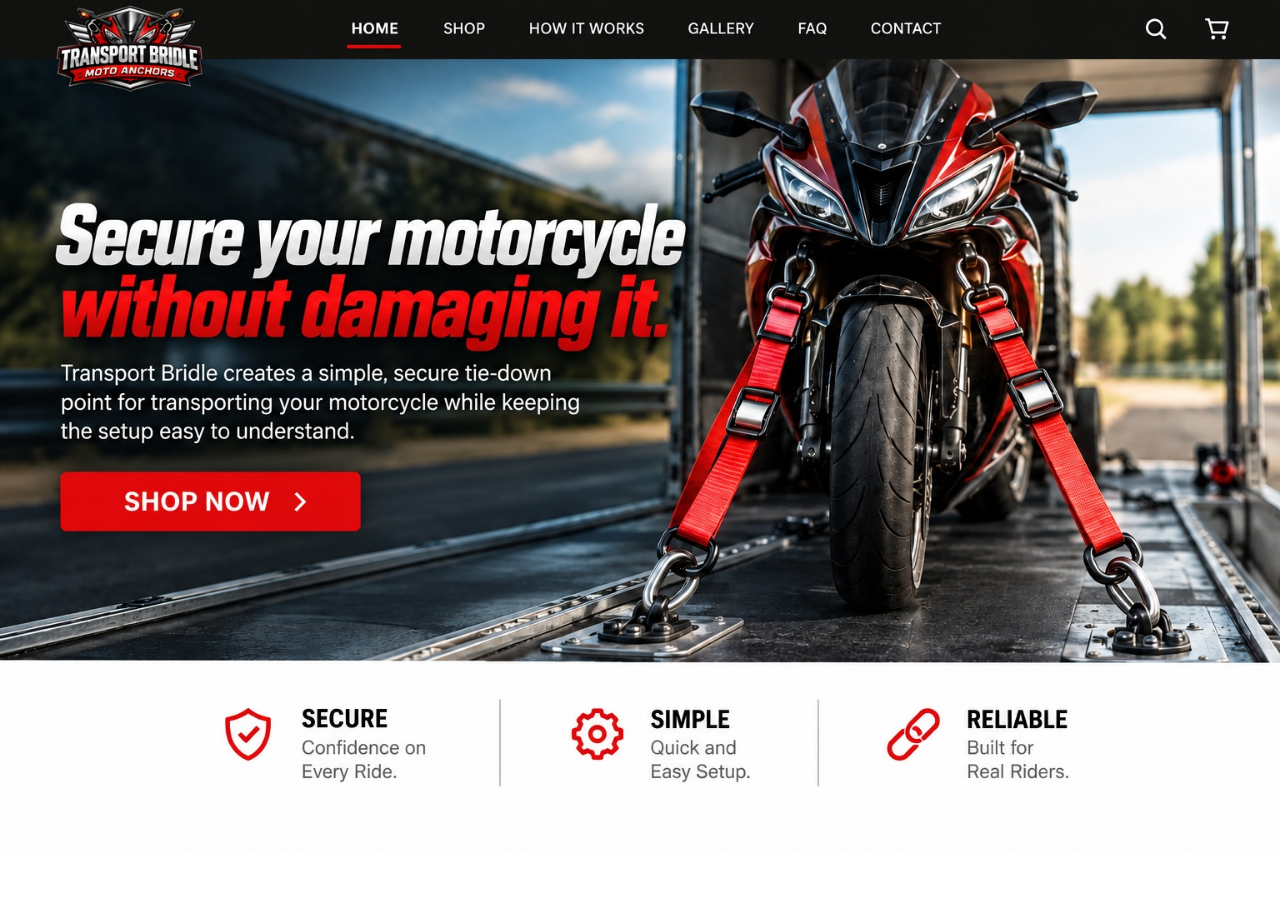
<file: index.html>
<!doctype html><html lang="en"><head><meta charset="utf-8"><meta name="viewport" content="width=device-width,initial-scale=1"><title>Transport Bridle | Moto Anchors</title>
<style>
*{box-sizing:border-box}html,body{margin:0;background:#fff;font-family:Arial,Helvetica,sans-serif}.desktop{position:relative;line-height:0}.desktop>img{display:block;width:100%;height:auto}.hot{position:absolute;z-index:10}.logo{left:3%;top:0;width:14%;height:11%}.home{left:26%;top:0;width:7%;height:7.2%}.shop{left:33%;top:0;width:6%;height:7.2%}.how{left:39%;top:0;width:12%;height:7.2%}.gallery{left:52%;top:0;width:8%;height:7.2%}.faq{left:61%;top:0;width:5%;height:7.2%}.contact{left:66%;top:0;width:10%;height:7.2%}.shopnow{left:4.3%;top:55.3%;width:24.3%;height:7.5%}.mobile{display:none}
@media(max-width:700px){.desktop{display:none}.mobile{display:block;min-height:100vh;background:#fff}.mhead{height:84px;background:#0b0b0b;display:flex;align-items:center;justify-content:space-between;padding:7px 17px}.mlogo{width:132px;height:68px;object-fit:contain}.actions{display:flex;gap:23px;align-items:center;color:white;font-size:28px}.menub{border:0;background:none;color:#fff;font-size:31px;padding:0}.mnav{display:none;background:#111}.mnav.open{display:block}.mnav a{display:block;color:white;text-decoration:none;font-weight:bold;padding:14px 20px;border-top:1px solid #333}.mhero{min-height:510px;color:white;padding:150px 22px 25px;background:linear-gradient(90deg,rgba(0,0,0,.80),rgba(0,0,0,.48) 50%,rgba(0,0,0,.05) 80%),url("assets/mobile-bike.jpg") center top/cover no-repeat}.copy{max-width:310px}.copy h1{font-family:Impact,Haettenschweiler,"Arial Narrow Bold",sans-serif;font-style:italic;font-size:42px;line-height:.95;margin:0 0 18px;text-shadow:0 2px 4px #000}.copy h1 span{display:block;color:#f10d12}.copy p{font-size:18px;line-height:1.28;margin:0 0 20px;text-shadow:0 1px 3px #000}.cta{display:inline-block;background:#f10d12;color:#fff;text-decoration:none;font-weight:bold;font-size:20px;padding:16px 28px;border-radius:7px}.benefits{background:#fff;padding:8px 20px 20px}.benefit{display:grid;grid-template-columns:58px 1fr;align-items:center;min-height:80px;border-bottom:1px solid #ddd}.benefit:last-child{border:0}.ico{font-size:35px;color:#ed1117;text-align:center;font-weight:bold}.benefit h3{font-size:18px;margin:0 0 3px;text-transform:uppercase}.benefit p{font-size:15px;color:#666;margin:0}}
</style></head><body>
<div class="desktop"><img src="assets/homepage-desktop.jpg" alt="Transport Bridle"><a class="hot logo" href="index.html"></a><a class="hot home" href="index.html"></a><a class="hot shop" href="shop.html"></a><a class="hot how" href="how-it-works.html"></a><a class="hot gallery" href="videos.html"></a><a class="hot faq" href="faq.html"></a><a class="hot contact" href="contact.html"></a><a class="hot shopnow" href="shop.html"></a></div>
<div class="mobile"><header class="mhead"><a href="index.html"><img class="mlogo" src="assets/logo-header.jpg" alt="Transport Bridle"></a><div class="actions"><span>🛒</span><button class="menub" id="mb">☰</button></div></header><nav class="mnav" id="mn"><a href="index.html">HOME</a><a href="shop.html">SHOP</a><a href="how-it-works.html">HOW IT WORKS</a><a href="videos.html">GALLERY</a><a href="faq.html">FAQ</a><a href="contact.html">CONTACT</a></nav>
<section class="mhero"><div class="copy"><h1>Secure your motorcycle <span>without damaging it.</span></h1><p>Transport Bridle creates a simple, secure tie-down point for transporting your motorcycle while keeping the setup easy to understand.</p><a class="cta" href="shop.html">SHOP NOW &nbsp;›</a></div></section>
<section class="benefits"><div class="benefit"><div class="ico">✓</div><div><h3>Secure</h3><p>Confidence on Every Ride.</p></div></div><div class="benefit"><div class="ico">⚙</div><div><h3>Simple</h3><p>Quick and Easy Setup.</p></div></div><div class="benefit"><div class="ico">🔗</div><div><h3>Reliable</h3><p>Built for Real Riders.</p></div></div></section></div>
<script>const b=document.getElementById("mb"),n=document.getElementById("mn");if(b&&n)b.onclick=()=>n.classList.toggle("open");</script></body></html>
</file>
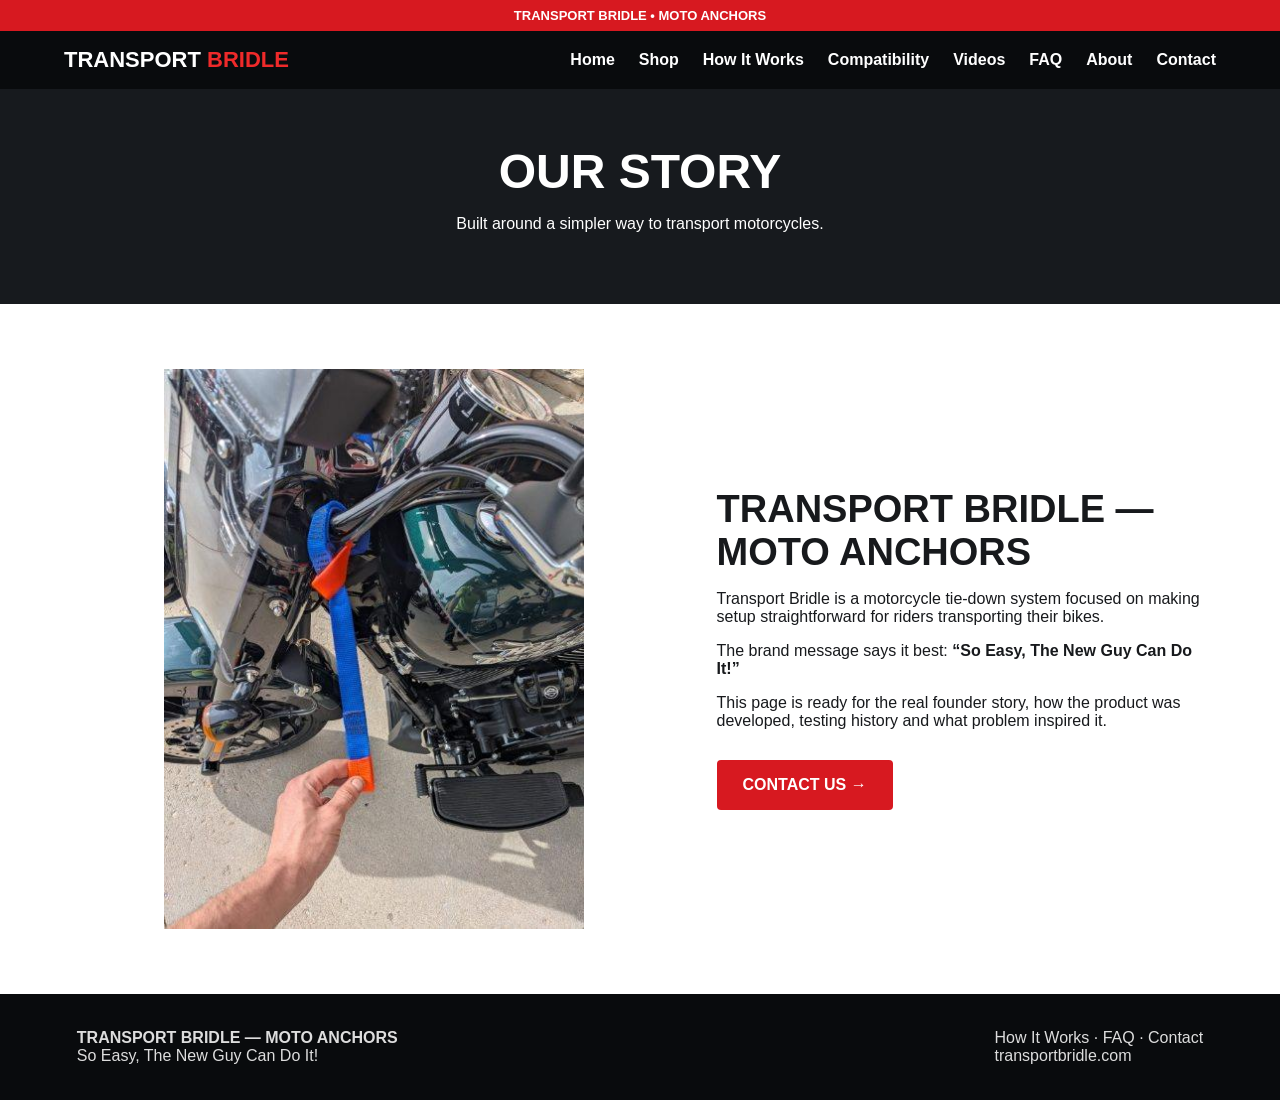
<file: about.html>
<!doctype html><html><head><meta charset="utf-8"><meta name="viewport" content="width=device-width,initial-scale=1"><title>About | Transport Bridle</title><link rel="stylesheet" href="styles.css"></head><body><div class="top">TRANSPORT BRIDLE • MOTO ANCHORS</div><nav class="nav"><a class="brand" href="index.html">TRANSPORT <span>BRIDLE</span></a><button class="menu-toggle" type="button" aria-label="Open navigation menu" aria-expanded="false"><span></span><span></span><span></span></button><div class="links" id="main-nav"><a href="index.html">Home</a><a href="shop.html">Shop</a><a href="how-it-works.html">How It Works</a><a href="compatibility.html">Compatibility</a><a href="videos.html">Videos</a><a href="faq.html">FAQ</a><a href="about.html">About</a><a href="contact.html">Contact</a></div></nav><div class="pagehead"><h1>Our Story</h1><p>Built around a simpler way to transport motorcycles.</p></div><section class="section"><div class="product"><img src="assets/image000008.jpeg"><div><h2 style="text-align:left">Transport Bridle — Moto Anchors</h2><p>Transport Bridle is a motorcycle tie-down system focused on making setup straightforward for riders transporting their bikes.</p><p>The brand message says it best: <b>“So Easy, The New Guy Can Do It!”</b></p><p>This page is ready for the real founder story, how the product was developed, testing history and what problem inspired it.</p><a class="btn" href="contact.html">CONTACT US →</a></div></div></section><footer class="footer"><div><b>TRANSPORT BRIDLE — MOTO ANCHORS</b><br>So Easy, The New Guy Can Do It!</div><div><a href="how-it-works.html">How It Works</a> · <a href="faq.html">FAQ</a> · <a href="contact.html">Contact</a><br>transportbridle.com</div></footer><script src="script.js"></script></body></html>
</file>
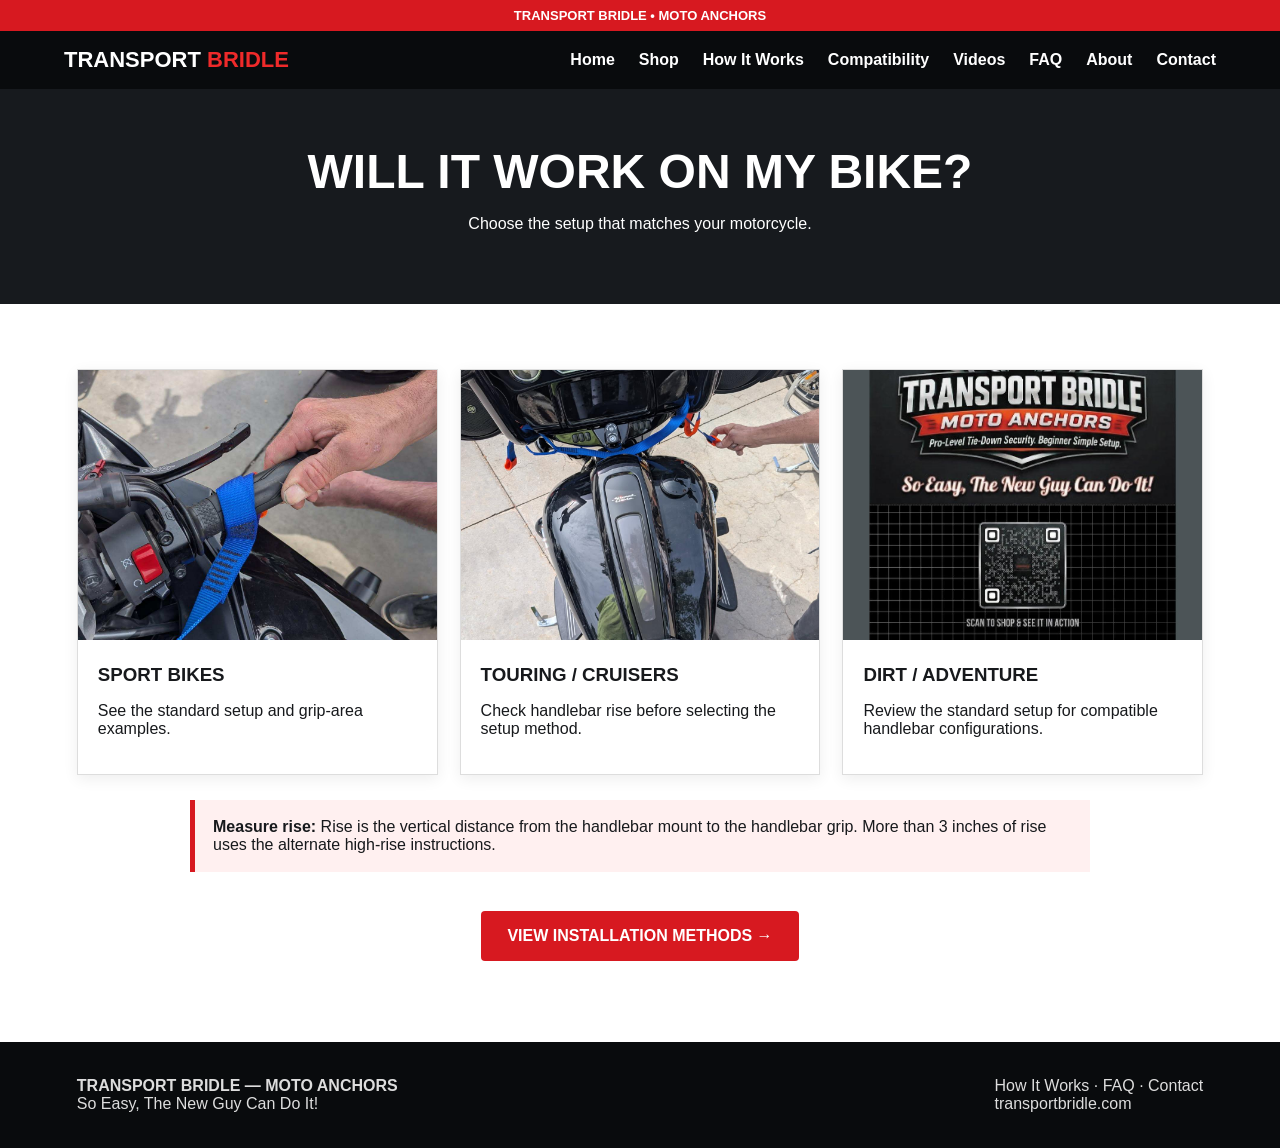
<file: compatibility.html>
<!doctype html><html><head><meta charset="utf-8"><meta name="viewport" content="width=device-width,initial-scale=1"><title>Compatibility | Transport Bridle</title><link rel="stylesheet" href="styles.css"></head><body><div class="top">TRANSPORT BRIDLE • MOTO ANCHORS</div><nav class="nav"><a class="brand" href="index.html">TRANSPORT <span>BRIDLE</span></a><button class="menu-toggle" type="button" aria-label="Open navigation menu" aria-expanded="false"><span></span><span></span><span></span></button><div class="links" id="main-nav"><a href="index.html">Home</a><a href="shop.html">Shop</a><a href="how-it-works.html">How It Works</a><a href="compatibility.html">Compatibility</a><a href="videos.html">Videos</a><a href="faq.html">FAQ</a><a href="about.html">About</a><a href="contact.html">Contact</a></div></nav><div class="pagehead"><h1>Will It Work On My Bike?</h1><p>Choose the setup that matches your motorcycle.</p></div><section class="section"><div class="grid"><div class="card"><img src="assets/image000003(1).jpeg"><div class="pad"><h3>Sport Bikes</h3><p>See the standard setup and grip-area examples.</p></div></div><div class="card"><img src="assets/image000000(2).jpeg"><div class="pad"><h3>Touring / Cruisers</h3><p>Check handlebar rise before selecting the setup method.</p></div></div><div class="card"><img src="assets/image000000.jpeg"><div class="pad"><h3>Dirt / Adventure</h3><p>Review the standard setup for compatible handlebar configurations.</p></div></div></div><div class="notice"><b>Measure rise:</b> Rise is the vertical distance from the handlebar mount to the handlebar grip. More than 3 inches of rise uses the alternate high-rise instructions.</div><p style="text-align:center"><a class="btn" href="how-it-works.html">VIEW INSTALLATION METHODS →</a></p></section><footer class="footer"><div><b>TRANSPORT BRIDLE — MOTO ANCHORS</b><br>So Easy, The New Guy Can Do It!</div><div><a href="how-it-works.html">How It Works</a> · <a href="faq.html">FAQ</a> · <a href="contact.html">Contact</a><br>transportbridle.com</div></footer><script src="script.js"></script></body></html>
</file>
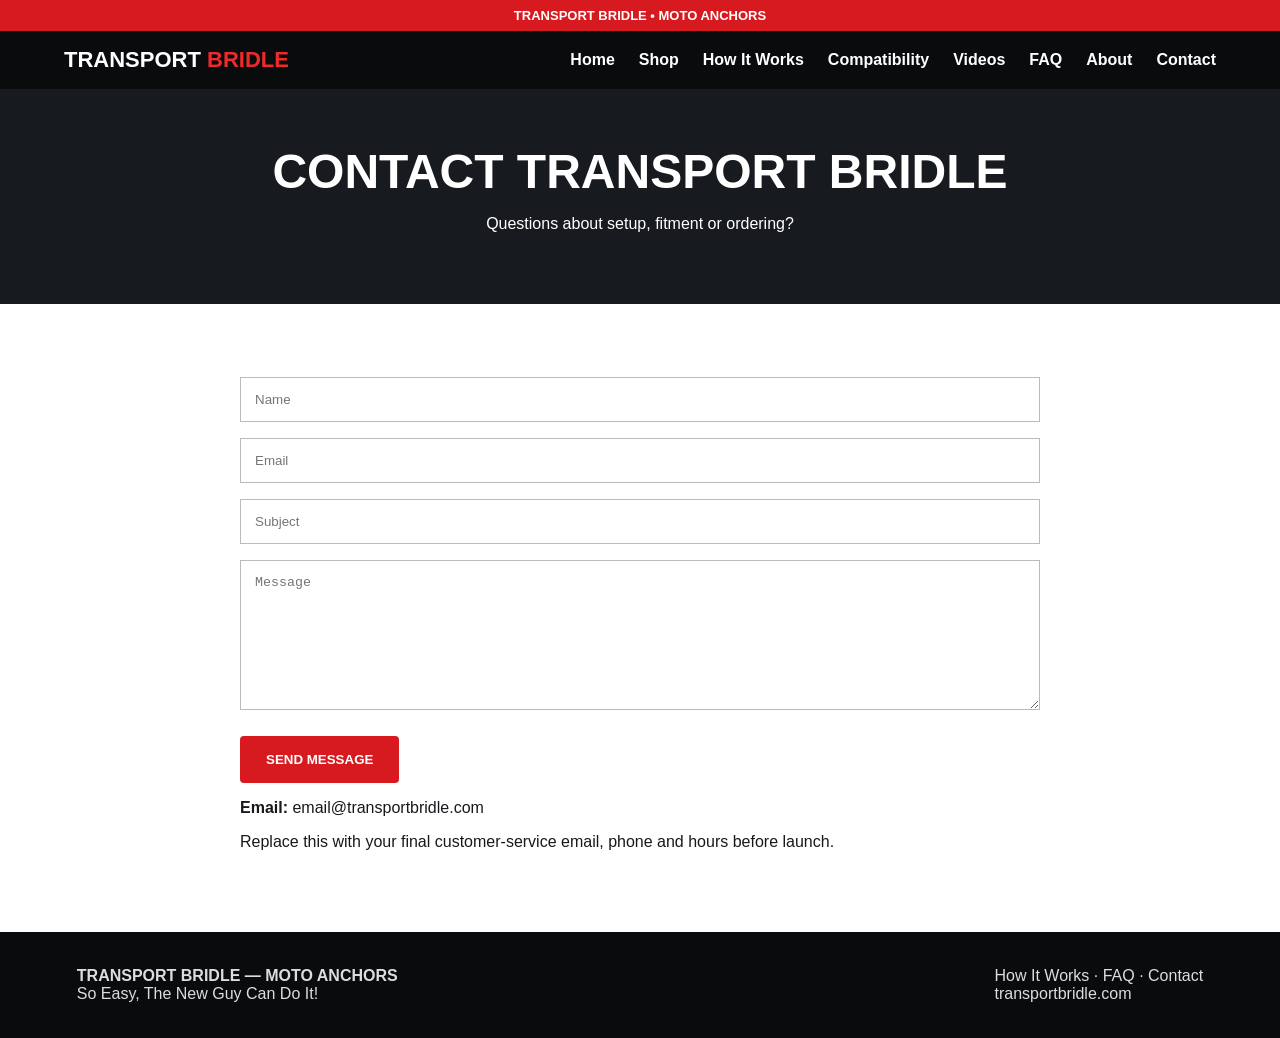
<file: contact.html>
<!doctype html><html><head><meta charset="utf-8"><meta name="viewport" content="width=device-width,initial-scale=1"><title>Contact | Transport Bridle</title><link rel="stylesheet" href="styles.css"></head><body><div class="top">TRANSPORT BRIDLE • MOTO ANCHORS</div><nav class="nav"><a class="brand" href="index.html">TRANSPORT <span>BRIDLE</span></a><button class="menu-toggle" type="button" aria-label="Open navigation menu" aria-expanded="false"><span></span><span></span><span></span></button><div class="links" id="main-nav"><a href="index.html">Home</a><a href="shop.html">Shop</a><a href="how-it-works.html">How It Works</a><a href="compatibility.html">Compatibility</a><a href="videos.html">Videos</a><a href="faq.html">FAQ</a><a href="about.html">About</a><a href="contact.html">Contact</a></div></nav><div class="pagehead"><h1>Contact Transport Bridle</h1><p>Questions about setup, fitment or ordering?</p></div><section class="section"><div class="contact"><form onsubmit="event.preventDefault();alert('Contact form is designed and ready to connect to your email/form service.');"><input placeholder="Name" required><input type="email" placeholder="Email" required><input placeholder="Subject"><textarea placeholder="Message" required></textarea><button class="btn" style="border:0" type="submit">SEND MESSAGE</button></form><p><b>Email:</b> email@transportbridle.com</p><p>Replace this with your final customer-service email, phone and hours before launch.</p></div></section><footer class="footer"><div><b>TRANSPORT BRIDLE — MOTO ANCHORS</b><br>So Easy, The New Guy Can Do It!</div><div><a href="how-it-works.html">How It Works</a> · <a href="faq.html">FAQ</a> · <a href="contact.html">Contact</a><br>transportbridle.com</div></footer><script src="script.js"></script></body></html>
</file>
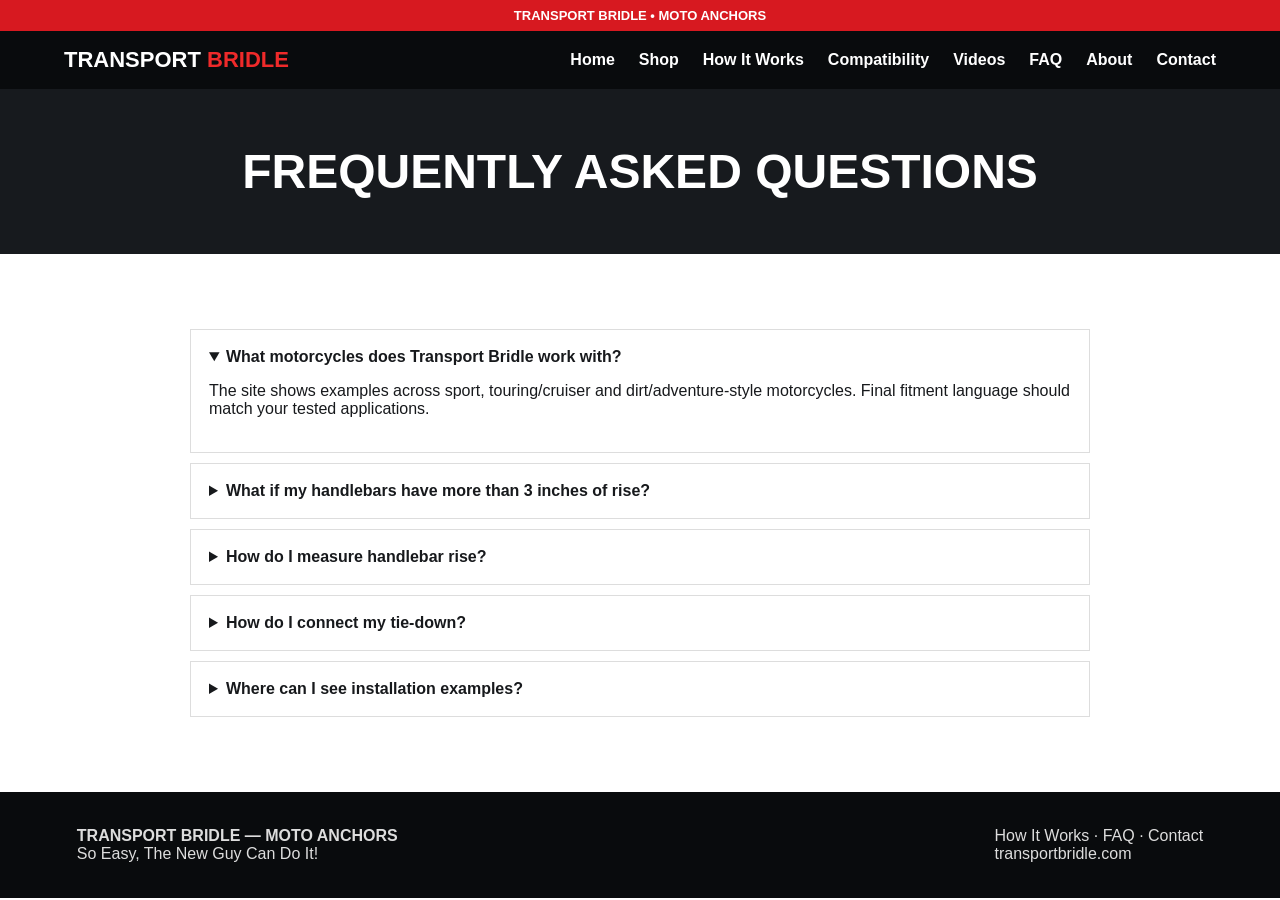
<file: faq.html>
<!doctype html><html><head><meta charset="utf-8"><meta name="viewport" content="width=device-width,initial-scale=1"><title>FAQ | Transport Bridle</title><link rel="stylesheet" href="styles.css"></head><body><div class="top">TRANSPORT BRIDLE • MOTO ANCHORS</div><nav class="nav"><a class="brand" href="index.html">TRANSPORT <span>BRIDLE</span></a><button class="menu-toggle" type="button" aria-label="Open navigation menu" aria-expanded="false"><span></span><span></span><span></span></button><div class="links" id="main-nav"><a href="index.html">Home</a><a href="shop.html">Shop</a><a href="how-it-works.html">How It Works</a><a href="compatibility.html">Compatibility</a><a href="videos.html">Videos</a><a href="faq.html">FAQ</a><a href="about.html">About</a><a href="contact.html">Contact</a></div></nav><div class="pagehead"><h1>Frequently Asked Questions</h1></div><section class="section faq"><details open><summary>What motorcycles does Transport Bridle work with?</summary><p>The site shows examples across sport, touring/cruiser and dirt/adventure-style motorcycles. Final fitment language should match your tested applications.</p></details><details><summary>What if my handlebars have more than 3 inches of rise?</summary><p>Use the alternate high-rise setup shown on the How It Works page and in Instruction Box #2.</p></details><details><summary>How do I measure handlebar rise?</summary><p>Measure vertically from the handlebar mount to the handlebar grip.</p></details><details><summary>How do I connect my tie-down?</summary><p>For the standard setup, the supplied instructions show the tie-down hook passing through the small end loop before returning to the anchor point.</p></details><details><summary>Where can I see installation examples?</summary><p>Visit How It Works and Videos for real motorcycle examples.</p></details></section><footer class="footer"><div><b>TRANSPORT BRIDLE — MOTO ANCHORS</b><br>So Easy, The New Guy Can Do It!</div><div><a href="how-it-works.html">How It Works</a> · <a href="faq.html">FAQ</a> · <a href="contact.html">Contact</a><br>transportbridle.com</div></footer><script src="script.js"></script></body></html>
</file>
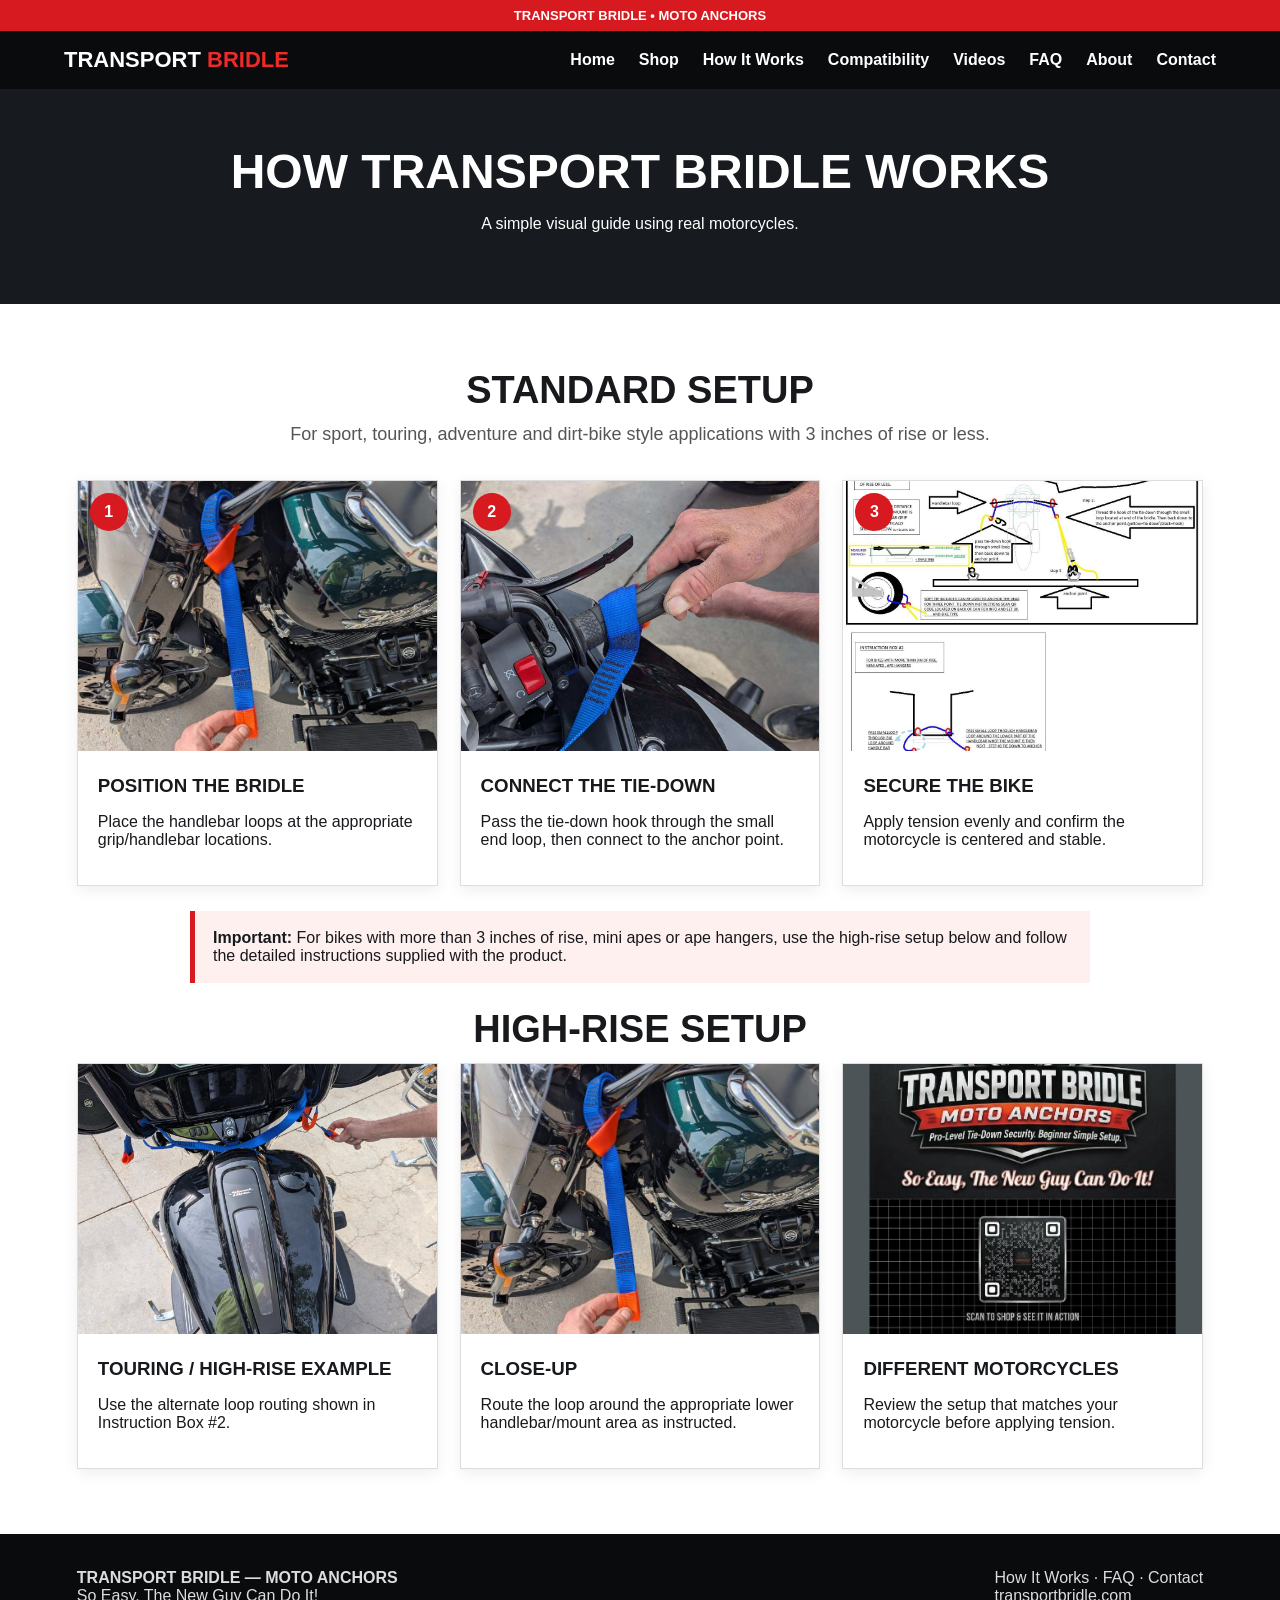
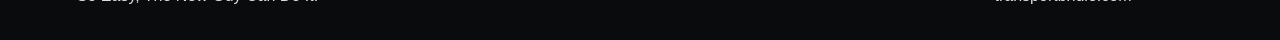
<file: how-it-works.html>
<!doctype html><html><head><meta charset="utf-8"><meta name="viewport" content="width=device-width,initial-scale=1"><title>How It Works | Transport Bridle</title><link rel="stylesheet" href="styles.css"></head><body><div class="top">TRANSPORT BRIDLE • MOTO ANCHORS</div><nav class="nav"><a class="brand" href="index.html">TRANSPORT <span>BRIDLE</span></a><button class="menu-toggle" type="button" aria-label="Open navigation menu" aria-expanded="false"><span></span><span></span><span></span></button><div class="links" id="main-nav"><a href="index.html">Home</a><a href="shop.html">Shop</a><a href="how-it-works.html">How It Works</a><a href="compatibility.html">Compatibility</a><a href="videos.html">Videos</a><a href="faq.html">FAQ</a><a href="about.html">About</a><a href="contact.html">Contact</a></div></nav><div class="pagehead"><h1>How Transport Bridle Works</h1><p>A simple visual guide using real motorcycles.</p></div><section class="section"><h2>Standard Setup</h2><p class="lead">For sport, touring, adventure and dirt-bike style applications with 3 inches of rise or less.</p><div class="grid steps"><div class="card step"><img src="assets/image000004(3).jpeg"><div class="pad"><h3>Position the Bridle</h3><p>Place the handlebar loops at the appropriate grip/handlebar locations.</p></div></div><div class="card step"><img src="assets/image000003(2).jpeg"><div class="pad"><h3>Connect the Tie-Down</h3><p>Pass the tie-down hook through the small end loop, then connect to the anchor point.</p></div></div><div class="card step"><img src="assets/image000001(2).jpeg"><div class="pad"><h3>Secure the Bike</h3><p>Apply tension evenly and confirm the motorcycle is centered and stable.</p></div></div></div><div class="notice"><b>Important:</b> For bikes with more than 3 inches of rise, mini apes or ape hangers, use the high-rise setup below and follow the detailed instructions supplied with the product.</div><h2>High-Rise Setup</h2><div class="grid"><div class="card"><img src="assets/image000000(2).jpeg"><div class="pad"><h3>Touring / High-Rise Example</h3><p>Use the alternate loop routing shown in Instruction Box #2.</p></div></div><div class="card"><img src="assets/image000004(2).jpeg"><div class="pad"><h3>Close-Up</h3><p>Route the loop around the appropriate lower handlebar/mount area as instructed.</p></div></div><div class="card"><img src="assets/image000000.jpeg"><div class="pad"><h3>Different Motorcycles</h3><p>Review the setup that matches your motorcycle before applying tension.</p></div></div></div></section><footer class="footer"><div><b>TRANSPORT BRIDLE — MOTO ANCHORS</b><br>So Easy, The New Guy Can Do It!</div><div><a href="how-it-works.html">How It Works</a> · <a href="faq.html">FAQ</a> · <a href="contact.html">Contact</a><br>transportbridle.com</div></footer><script src="script.js"></script></body></html>
</file>
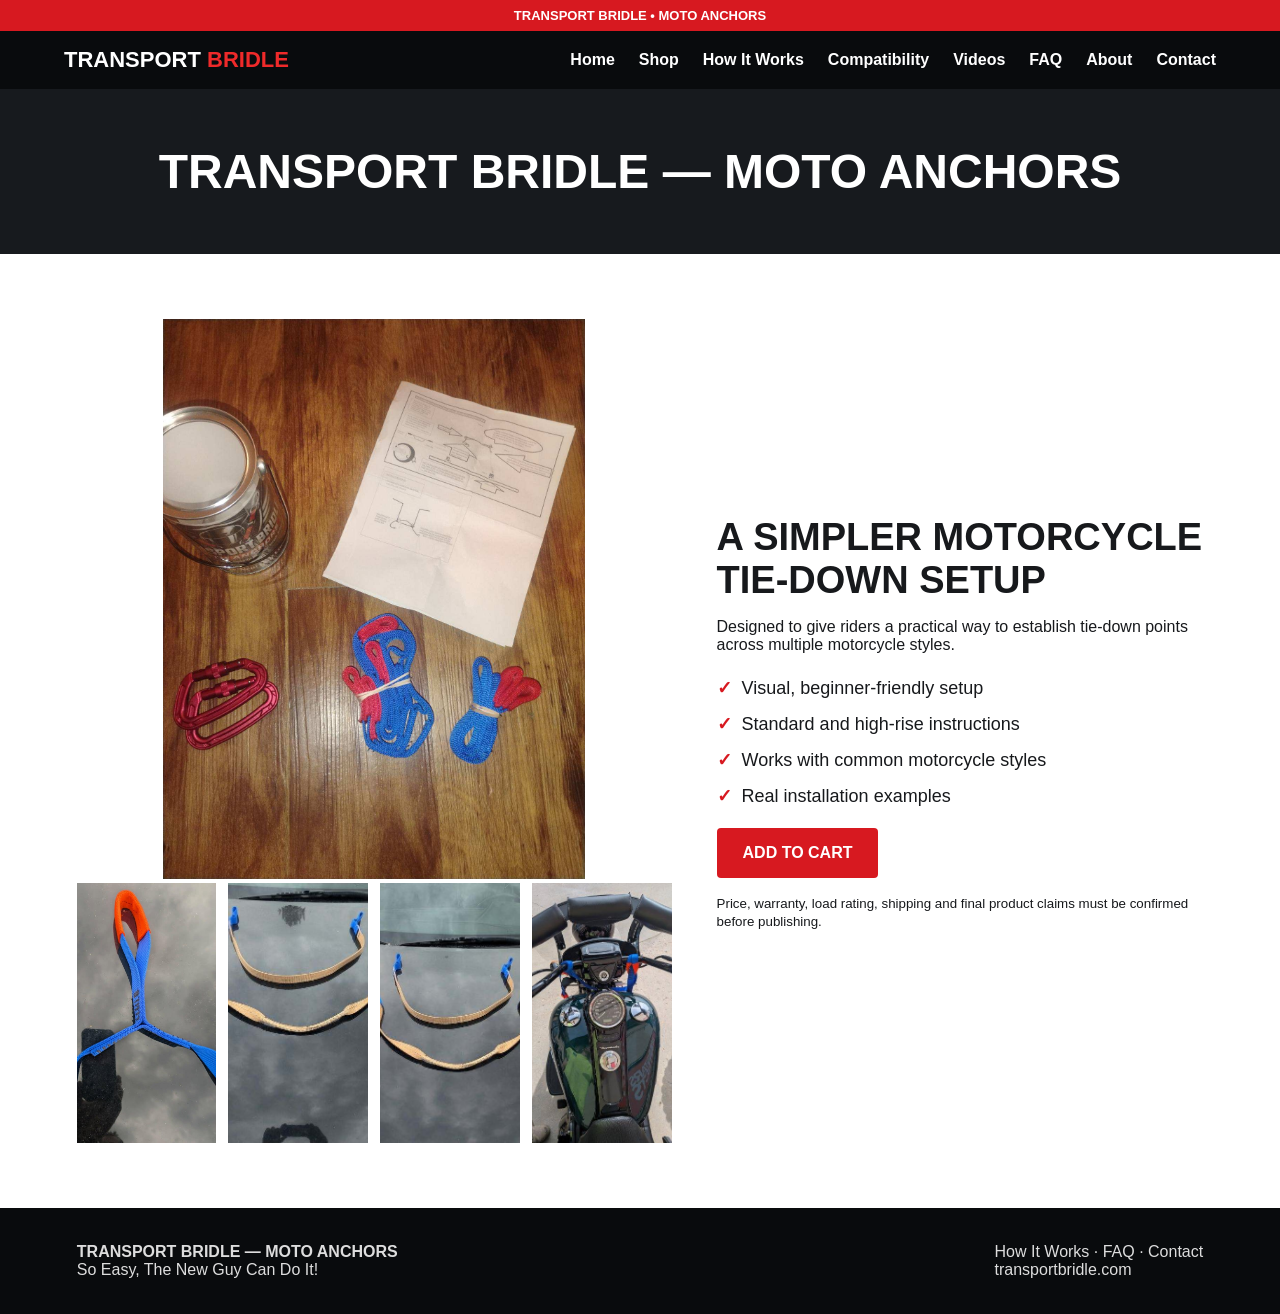
<file: product.html>
<!doctype html><html><head><meta charset="utf-8"><meta name="viewport" content="width=device-width,initial-scale=1"><title>Transport Bridle | Transport Bridle</title><link rel="stylesheet" href="styles.css"></head><body><div class="top">TRANSPORT BRIDLE • MOTO ANCHORS</div><nav class="nav"><a class="brand" href="index.html">TRANSPORT <span>BRIDLE</span></a><button class="menu-toggle" type="button" aria-label="Open navigation menu" aria-expanded="false"><span></span><span></span><span></span></button><div class="links" id="main-nav"><a href="index.html">Home</a><a href="shop.html">Shop</a><a href="how-it-works.html">How It Works</a><a href="compatibility.html">Compatibility</a><a href="videos.html">Videos</a><a href="faq.html">FAQ</a><a href="about.html">About</a><a href="contact.html">Contact</a></div></nav><div class="pagehead"><h1>Transport Bridle — Moto Anchors</h1></div><section class="section"><div class="product"><div><img src="assets/image000006.jpeg"><div class="gallery"><img src="assets/image000003.jpeg"><img src="assets/image000004.jpeg"><img src="assets/image000005.jpeg"><img src="assets/image000007.jpeg"></div></div><div><h2 style="text-align:left">A simpler motorcycle tie-down setup</h2><p>Designed to give riders a practical way to establish tie-down points across multiple motorcycle styles.</p><div class="checks"><div>Visual, beginner-friendly setup</div><div>Standard and high-rise instructions</div><div>Works with common motorcycle styles</div><div>Real installation examples</div></div><a class="btn" data-placeholder href="#">ADD TO CART</a><p><small>Price, warranty, load rating, shipping and final product claims must be confirmed before publishing.</small></p></div></div></section><footer class="footer"><div><b>TRANSPORT BRIDLE — MOTO ANCHORS</b><br>So Easy, The New Guy Can Do It!</div><div><a href="how-it-works.html">How It Works</a> · <a href="faq.html">FAQ</a> · <a href="contact.html">Contact</a><br>transportbridle.com</div></footer><script src="script.js"></script></body></html>
</file>
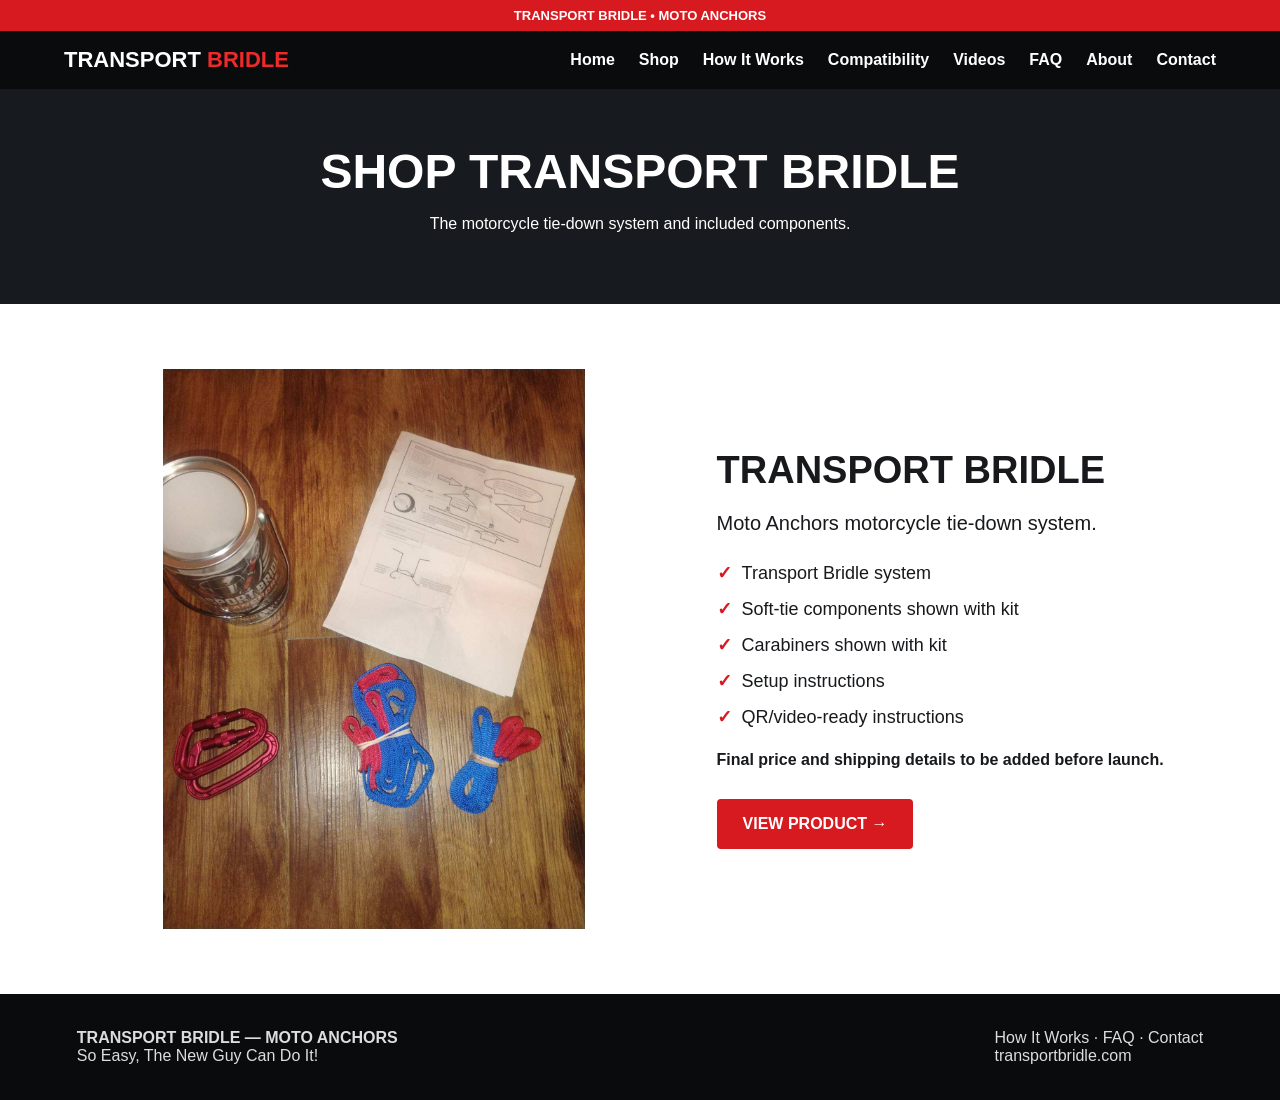
<file: shop.html>
<!doctype html><html><head><meta charset="utf-8"><meta name="viewport" content="width=device-width,initial-scale=1"><title>Shop | Transport Bridle</title><link rel="stylesheet" href="styles.css"></head><body><div class="top">TRANSPORT BRIDLE • MOTO ANCHORS</div><nav class="nav"><a class="brand" href="index.html">TRANSPORT <span>BRIDLE</span></a><button class="menu-toggle" type="button" aria-label="Open navigation menu" aria-expanded="false"><span></span><span></span><span></span></button><div class="links" id="main-nav"><a href="index.html">Home</a><a href="shop.html">Shop</a><a href="how-it-works.html">How It Works</a><a href="compatibility.html">Compatibility</a><a href="videos.html">Videos</a><a href="faq.html">FAQ</a><a href="about.html">About</a><a href="contact.html">Contact</a></div></nav><div class="pagehead"><h1>Shop Transport Bridle</h1><p>The motorcycle tie-down system and included components.</p></div><section class="section"><div class="product"><img src="assets/image000006.jpeg"><div><h2 style="text-align:left">Transport Bridle</h2><p style="font-size:20px">Moto Anchors motorcycle tie-down system.</p><div class="checks"><div>Transport Bridle system</div><div>Soft-tie components shown with kit</div><div>Carabiners shown with kit</div><div>Setup instructions</div><div>QR/video-ready instructions</div></div><p><b>Final price and shipping details to be added before launch.</b></p><a class="btn" href="product.html">VIEW PRODUCT →</a></div></div></section><footer class="footer"><div><b>TRANSPORT BRIDLE — MOTO ANCHORS</b><br>So Easy, The New Guy Can Do It!</div><div><a href="how-it-works.html">How It Works</a> · <a href="faq.html">FAQ</a> · <a href="contact.html">Contact</a><br>transportbridle.com</div></footer><script src="script.js"></script></body></html>
</file>
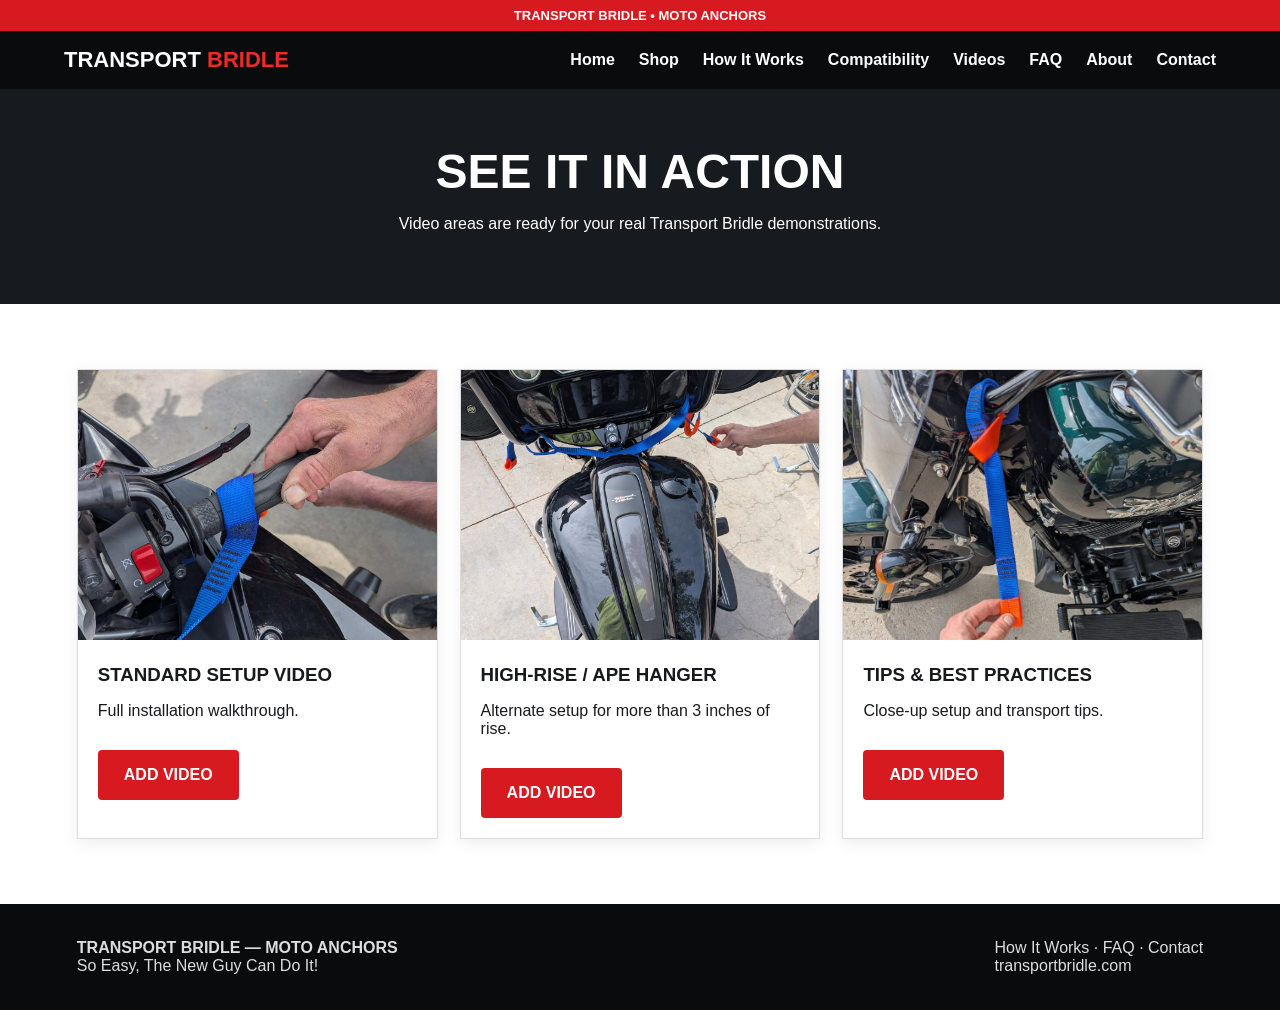
<file: videos.html>
<!doctype html><html><head><meta charset="utf-8"><meta name="viewport" content="width=device-width,initial-scale=1"><title>Videos | Transport Bridle</title><link rel="stylesheet" href="styles.css"></head><body><div class="top">TRANSPORT BRIDLE • MOTO ANCHORS</div><nav class="nav"><a class="brand" href="index.html">TRANSPORT <span>BRIDLE</span></a><button class="menu-toggle" type="button" aria-label="Open navigation menu" aria-expanded="false"><span></span><span></span><span></span></button><div class="links" id="main-nav"><a href="index.html">Home</a><a href="shop.html">Shop</a><a href="how-it-works.html">How It Works</a><a href="compatibility.html">Compatibility</a><a href="videos.html">Videos</a><a href="faq.html">FAQ</a><a href="about.html">About</a><a href="contact.html">Contact</a></div></nav><div class="pagehead"><h1>See It In Action</h1><p>Video areas are ready for your real Transport Bridle demonstrations.</p></div><section class="section"><div class="grid"><div class="card"><img src="assets/image000003(2).jpeg"><div class="pad"><h3>Standard Setup Video</h3><p>Full installation walkthrough.</p><a class="btn" data-placeholder href="#">ADD VIDEO</a></div></div><div class="card"><img src="assets/image000000(2).jpeg"><div class="pad"><h3>High-Rise / Ape Hanger</h3><p>Alternate setup for more than 3 inches of rise.</p><a class="btn" data-placeholder href="#">ADD VIDEO</a></div></div><div class="card"><img src="assets/image000004(2).jpeg"><div class="pad"><h3>Tips & Best Practices</h3><p>Close-up setup and transport tips.</p><a class="btn" data-placeholder href="#">ADD VIDEO</a></div></div></div></section><footer class="footer"><div><b>TRANSPORT BRIDLE — MOTO ANCHORS</b><br>So Easy, The New Guy Can Do It!</div><div><a href="how-it-works.html">How It Works</a> · <a href="faq.html">FAQ</a> · <a href="contact.html">Contact</a><br>transportbridle.com</div></footer><script src="script.js"></script></body></html>
</file>
<file: styles.css>
:root{--red:#d71920;--black:#0b0d0f;--gray:#f2f2f2;--ink:#17191c}*{box-sizing:border-box}body{margin:0;font-family:Arial,Helvetica,sans-serif;color:var(--ink);background:#fff}a{text-decoration:none;color:inherit}.top{background:var(--red);color:#fff;text-align:center;padding:8px;font-weight:700;font-size:13px}.nav{background:#090b0d;color:#fff;display:flex;align-items:center;justify-content:space-between;padding:16px 5%;position:sticky;top:0;z-index:5}.brand{font-weight:900;font-size:22px}.brand span{color:#ef2a2a}.links{display:flex;gap:24px;font-weight:700}.hero{min-height:620px;background:linear-gradient(90deg,rgba(0,0,0,.88),rgba(0,0,0,.15)),url('assets/image000001(2).jpeg') center/cover;display:flex;align-items:center;color:#fff;padding:7%}.hero .copy{max-width:590px}.hero h1{font-size:62px;line-height:.95;margin:0 0 22px;text-transform:uppercase}.hero h1 em{font-style:normal;color:#ef2929}.hero p{font-size:20px;line-height:1.5}.btn{display:inline-block;background:var(--red);color:#fff;padding:16px 26px;font-weight:900;border-radius:4px;margin-top:14px}.section{padding:65px 6%}.section h2{text-align:center;font-size:38px;text-transform:uppercase;margin:0 0 12px}.lead{text-align:center;max-width:760px;margin:0 auto 35px;color:#555;font-size:18px}.grid{display:grid;grid-template-columns:repeat(3,1fr);gap:22px}.card{border:1px solid #ddd;background:#fff;box-shadow:0 4px 14px #00000012}.card img{width:100%;height:270px;object-fit:cover}.card .pad{padding:20px}.card h3{margin:0 0 8px;text-transform:uppercase}.dark{background:#111417;color:#fff}.band{background:#f4f4f4}.steps{counter-reset:step}.step{position:relative}.step:before{counter-increment:step;content:counter(step);position:absolute;top:12px;left:12px;width:38px;height:38px;background:var(--red);color:#fff;border-radius:50%;display:grid;place-items:center;font-weight:900;z-index:2}.product{display:grid;grid-template-columns:1.1fr .9fr;gap:45px;align-items:center}.product img{width:100%;max-height:560px;object-fit:contain}.checks{line-height:2;font-size:18px}.checks div:before{content:'✓';color:var(--red);font-weight:900;margin-right:10px}.faq details{max-width:900px;margin:10px auto;border:1px solid #ddd;padding:18px;background:#fff}.faq summary{font-weight:800;cursor:pointer}.footer{background:#090b0d;color:#ddd;padding:35px 6%;display:flex;justify-content:space-between;gap:20px}.gallery{display:grid;grid-template-columns:repeat(4,1fr);gap:12px}.gallery img{width:100%;height:260px;object-fit:cover}.pagehead{background:#171a1e;color:#fff;text-align:center;padding:55px 20px}.pagehead h1{font-size:48px;margin:0;text-transform:uppercase}.notice{background:#fff0f0;border-left:5px solid var(--red);padding:18px;max-width:900px;margin:25px auto}.contact{max-width:800px;margin:auto}.contact input,.contact textarea{width:100%;padding:14px;margin:8px 0;border:1px solid #bbb}.contact textarea{height:150px}@media(max-width:800px){.links{display:none}.hero{min-height:560px}.hero h1{font-size:42px}.grid,.gallery,.product{grid-template-columns:1fr}.gallery img{height:300px}.footer{flex-direction:column}}

/* Responsive navigation shared by all interior pages */
.menu-toggle{display:none;background:transparent;border:0;padding:8px;cursor:pointer}
.menu-toggle span{display:block;width:29px;height:3px;background:#fff;margin:5px 0;border-radius:2px}
@media(max-width:800px){
  .nav{position:sticky;top:0;z-index:1000;display:flex;align-items:center;justify-content:space-between;padding:14px 18px}
  .brand{font-size:20px;white-space:nowrap}
  .menu-toggle{display:block;z-index:1002}
  .links{display:none;position:absolute;top:100%;left:0;right:0;background:#090b0d;padding:5px 18px 14px;box-shadow:0 10px 20px rgba(0,0,0,.35);z-index:1001}
  .links.open{display:flex!important;flex-direction:column;gap:0;align-items:stretch}
  .links a{display:block;padding:14px 4px;border-bottom:1px solid #292d31;color:#fff;font-size:17px}
  .links a:last-child{border-bottom:0}
}
</file>
